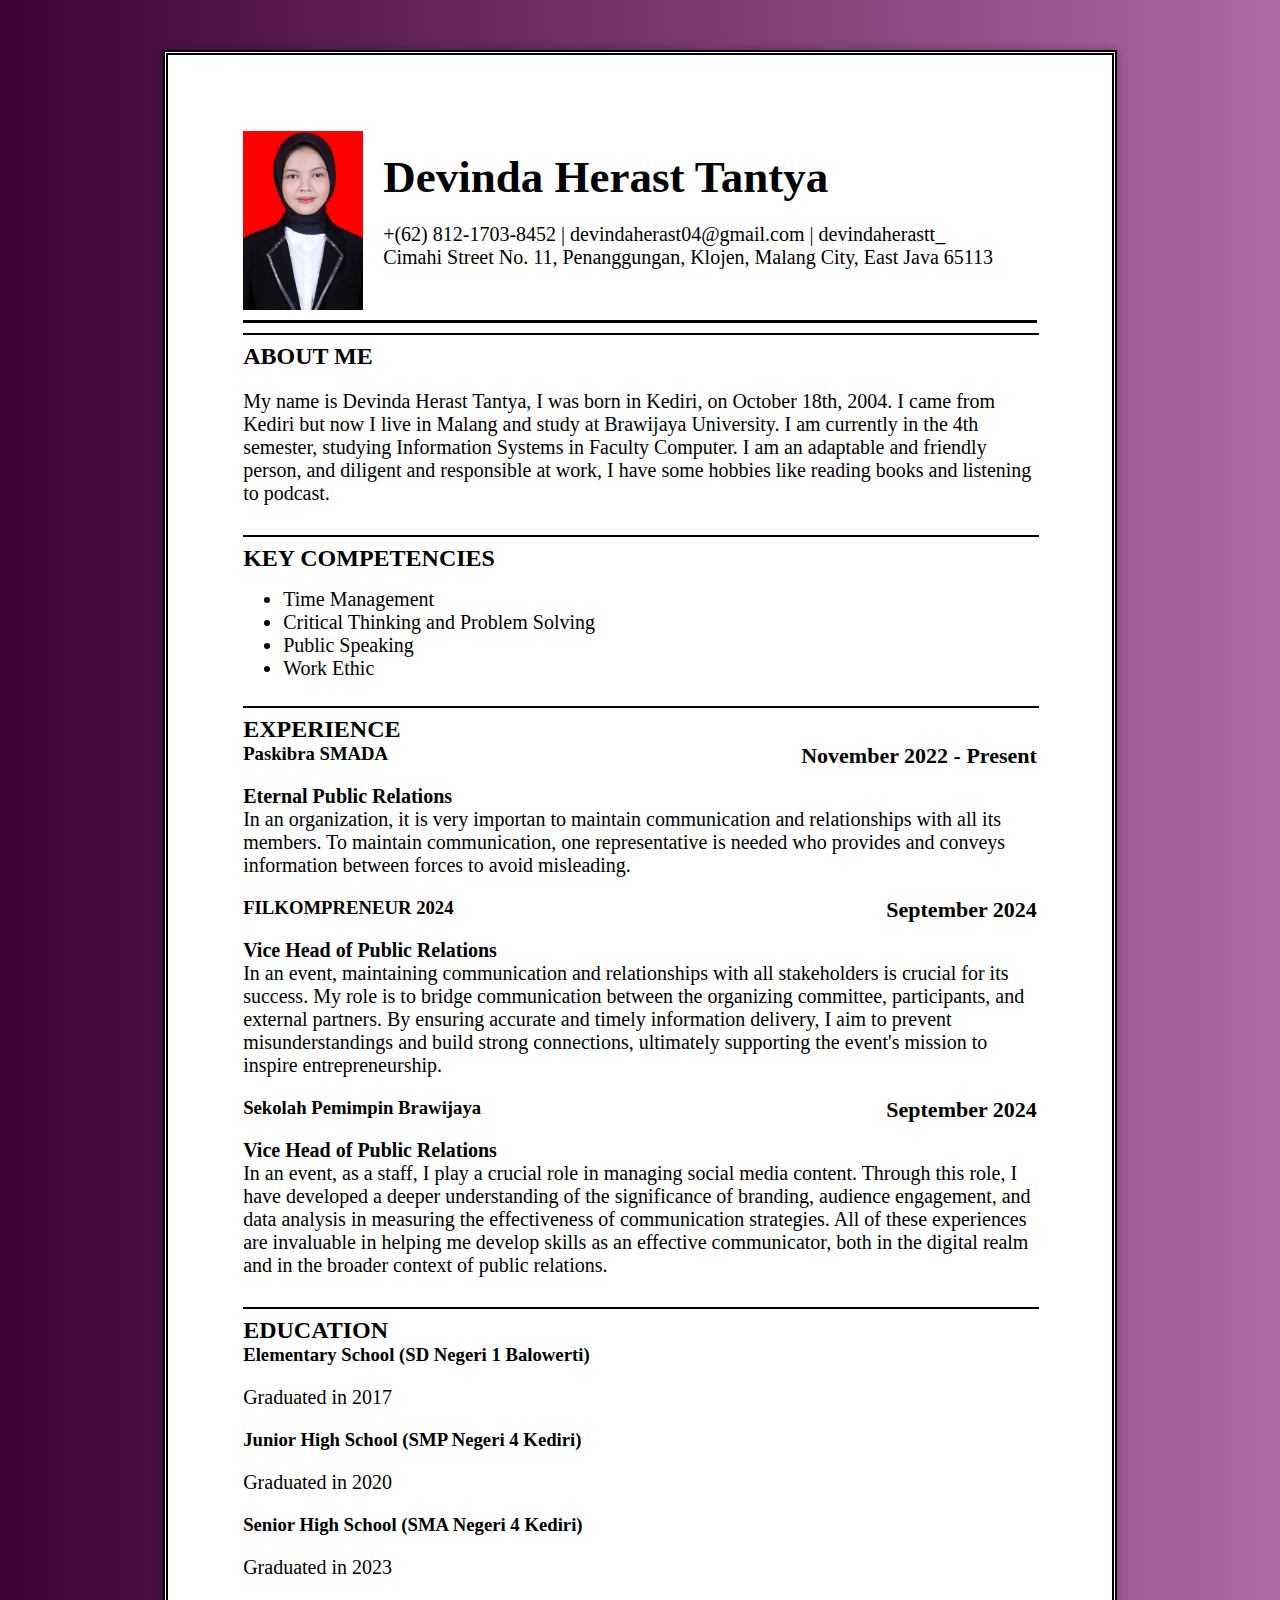
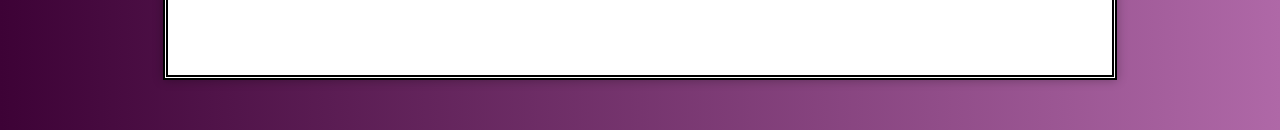
<file: index.html>
<!DOCTYPE html>
<html lang="en">
<head>
    <meta charset="UTF-8">
    <meta name="viewport" content="width=device-width, initial-scale=1.0">
    <link rel = "stylesheet" type = "text/css" href="Tugas2.css">
    <title>Curriculum Vitae - Devinda Herast Tantya</title>
</head>
<body>
<div class="container">
    <div class="header">
        <img src="FORMAL.jpg" alt="gambar" class="img">
        <div class="text">
            <h1>Devinda Herast Tantya</h1>
            <p> +(62) 812-1703-8452 | devindaherast04@gmail.com | devindaherastt_ <br>
                Cimahi Street No. 11, Penanggungan, Klojen, Malang City, East Java 65113</p>
        </div>
    </div>

    <hr class="divider">

    <section>
    <h2>ABOUT ME</h2>
    <p>
        My name is Devinda Herast Tantya, I was born in Kediri, on October 18th, 2004. I came from Kediri but now I live in Malang and study at Brawijaya University.
        I am currently in the 4th semester, studying Information Systems in Faculty Computer. I am an adaptable and friendly person, and diligent and responsible at work,
        I have some hobbies like reading books and listening to podcast.
    </p>
    </section>

    <hr class="divider">

    <section>
        <h2>KEY COMPETENCIES</h2>
        <ul>
            <li>Time Management</li>
            <li>Critical Thinking and Problem Solving</li>
            <li>Public Speaking</li>
            <li>Work Ethic</li>
        </ul>
    </section>

    <hr class="divider">

    <section>
        <h2>EXPERIENCE</h2>
        <h3>Paskibra SMADA <span class="date">November 2022 - Present</span></h3>
        <p><b>Eternal Public Relations</b> <br> In an organization, it is very importan to maintain communication and relationships with all its members.
        To maintain communication, one representative is needed who provides and conveys information between forces to avoid misleading.</p>    
        <h3>FILKOMPRENEUR 2024 <span class="date">September 2024</span></h3>
        <p><b>Vice Head of Public Relations</b> <br>  In an event, maintaining communication and relationships with all stakeholders is crucial for its success. My role is to bridge communication between the organizing committee, participants, and external partners.
        By ensuring accurate and timely information delivery, I aim to prevent misunderstandings and build strong connections, ultimately supporting the event's mission to inspire entrepreneurship.</p>    
        <h3>Sekolah Pemimpin Brawijaya <span class="date">September 2024</span></h3>
        <p><b>Vice Head of Public Relations</b> <br> In an event, as a staff, I play a crucial role in managing social media content. Through this role, I have developed a deeper understanding of the significance of branding, audience engagement,
        and data analysis in measuring the effectiveness of communication strategies. All of these experiences are invaluable in helping me develop skills as an effective communicator, both in the digital realm and in the broader context of public relations.</p>
    </section>

    <hr class="divider">

    <section>
        <h2>EDUCATION</h2>
        <h3>Elementary School (SD Negeri 1 Balowerti)</h3>
        <p>Graduated in 2017</p>
        <h3>Junior High School (SMP Negeri 4 Kediri)</h3>
        <p>Graduated in 2020</p>
        <h3>Senior High School (SMA Negeri 4 Kediri)</h3>
        <p>Graduated in 2023</p>
    </section>
</div>
</body>
</html>
</file>
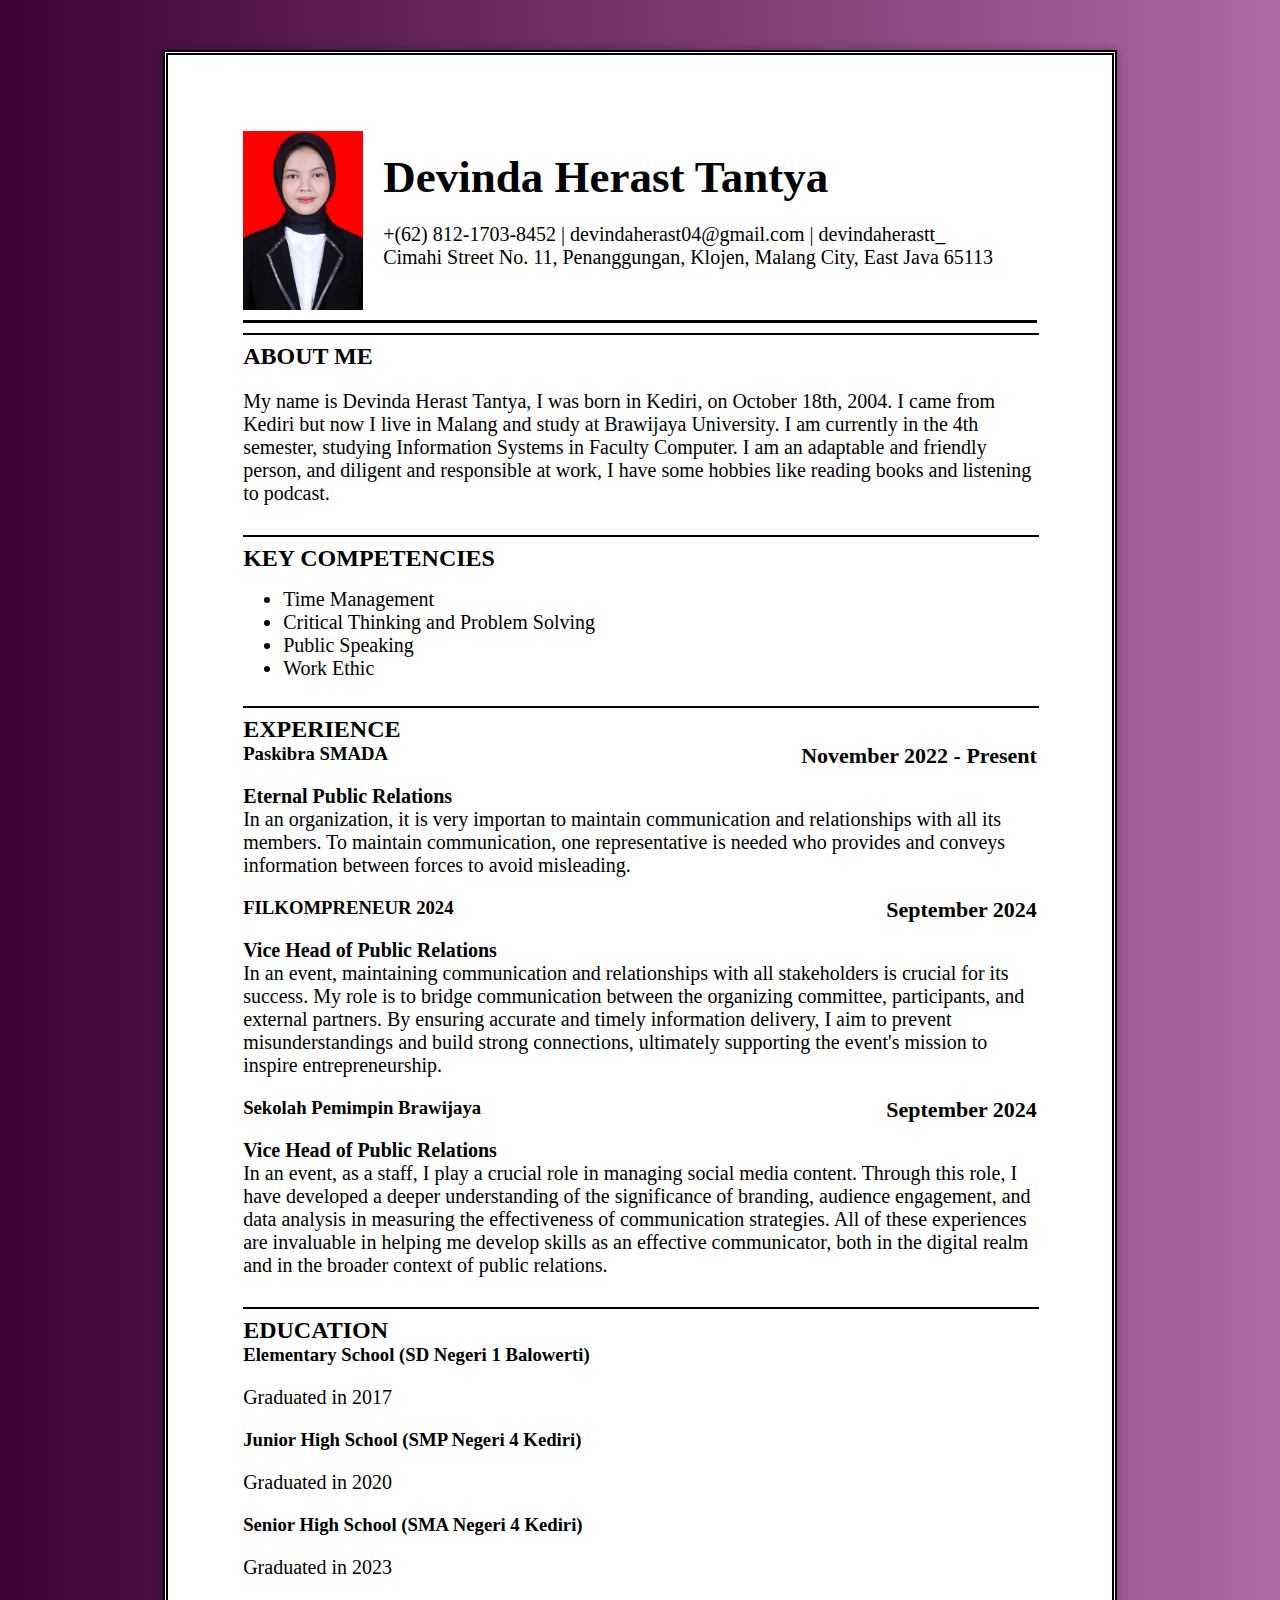
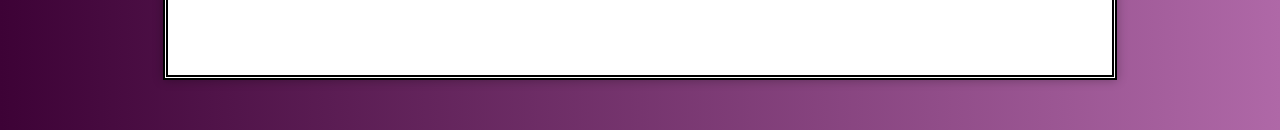
<file: Tugas2.html>
<!DOCTYPE html>
<html lang="en">
<head>
    <meta charset="UTF-8">
    <meta name="viewport" content="width=device-width, initial-scale=1.0">
    <link rel = "stylesheet" type = "text/css" href="Tugas2.css">
    <title>Curriculum Vitae - Devinda Herast Tantya</title>
</head>
<body>
<div class="container">
    <div class="header">
        <img src="FORMAL.jpg" alt="gambar" class="img">
        <div class="text">
            <h1>Devinda Herast Tantya</h1>
            <p> +(62) 812-1703-8452 | devindaherast04@gmail.com | devindaherastt_ <br>
                Cimahi Street No. 11, Penanggungan, Klojen, Malang City, East Java 65113</p>
        </div>
    </div>

    <hr class="divider">

    <section>
    <h2>ABOUT ME</h2>
    <p>
        My name is Devinda Herast Tantya, I was born in Kediri, on October 18th, 2004. I came from Kediri but now I live in Malang and study at Brawijaya University.
        I am currently in the 4th semester, studying Information Systems in Faculty Computer. I am an adaptable and friendly person, and diligent and responsible at work,
        I have some hobbies like reading books and listening to podcast.
    </p>
    </section>

    <hr class="divider">

    <section>
        <h2>KEY COMPETENCIES</h2>
        <ul>
            <li>Time Management</li>
            <li>Critical Thinking and Problem Solving</li>
            <li>Public Speaking</li>
            <li>Work Ethic</li>
        </ul>
    </section>

    <hr class="divider">

    <section>
        <h2>EXPERIENCE</h2>
        <h3>Paskibra SMADA <span class="date">November 2022 - Present</span></h3>
        <p><b>Eternal Public Relations</b> <br> In an organization, it is very importan to maintain communication and relationships with all its members.
        To maintain communication, one representative is needed who provides and conveys information between forces to avoid misleading.</p>    
        <h3>FILKOMPRENEUR 2024 <span class="date">September 2024</span></h3>
        <p><b>Vice Head of Public Relations</b> <br>  In an event, maintaining communication and relationships with all stakeholders is crucial for its success. My role is to bridge communication between the organizing committee, participants, and external partners.
        By ensuring accurate and timely information delivery, I aim to prevent misunderstandings and build strong connections, ultimately supporting the event's mission to inspire entrepreneurship.</p>    
        <h3>Sekolah Pemimpin Brawijaya <span class="date">September 2024</span></h3>
        <p><b>Vice Head of Public Relations</b> <br> In an event, as a staff, I play a crucial role in managing social media content. Through this role, I have developed a deeper understanding of the significance of branding, audience engagement,
        and data analysis in measuring the effectiveness of communication strategies. All of these experiences are invaluable in helping me develop skills as an effective communicator, both in the digital realm and in the broader context of public relations.</p>
    </section>

    <hr class="divider">

    <section>
        <h2>EDUCATION</h2>
        <h3>Elementary School (SD Negeri 1 Balowerti)</h3>
        <p>Graduated in 2017</p>
        <h3>Junior High School (SMP Negeri 4 Kediri)</h3>
        <p>Graduated in 2020</p>
        <h3>Senior High School (SMA Negeri 4 Kediri)</h3>
        <p>Graduated in 2023</p>
    </section>
</div>
</body>
</html>
</file>
<file: Tugas2.css>
body {
    margin: 0;
    padding: 50px 0;
    display: flex;
    justify-content: center;
    align-items: center;
    min-height: 100vh;
    background: linear-gradient(to right, #3d0236, #af68a7);
}
.container {
    display: flex;
    width: 210mm;
    min-height: 297mm;
    background-color: white;
    padding: 20mm;
    box-shadow: 0px 0px 10px rgba(0, 0, 0, 0.3);
    border: 5px double black;
    flex-direction: column;
    align-items: flex-start;
}
.header {
    display: flex;
    align-items: center;
    justify-content: flex-start;
    width: 100%;
    border-bottom: 3px solid black;
    padding-bottom: 10px;
}

.header img {
    width: 120px;
    height: auto;
    margin-right: 20px;
}

.header h1 {
    font-size: 45px;
    margin: 0;
}
h1, h2, h3{
    margin: 0;
}
p{
    font-size: 20px;
}
li{
    font-size: 20px;
}
.key-competencies, .education{
    width: 100%;
    text-align: left;
}
.date {
    float: right;
    font-size: 22px;
    color: #000000;
}
.divider {
    border: 1px solid black;
    width: 100%;
    margin-top: 10px;
}
</file>
